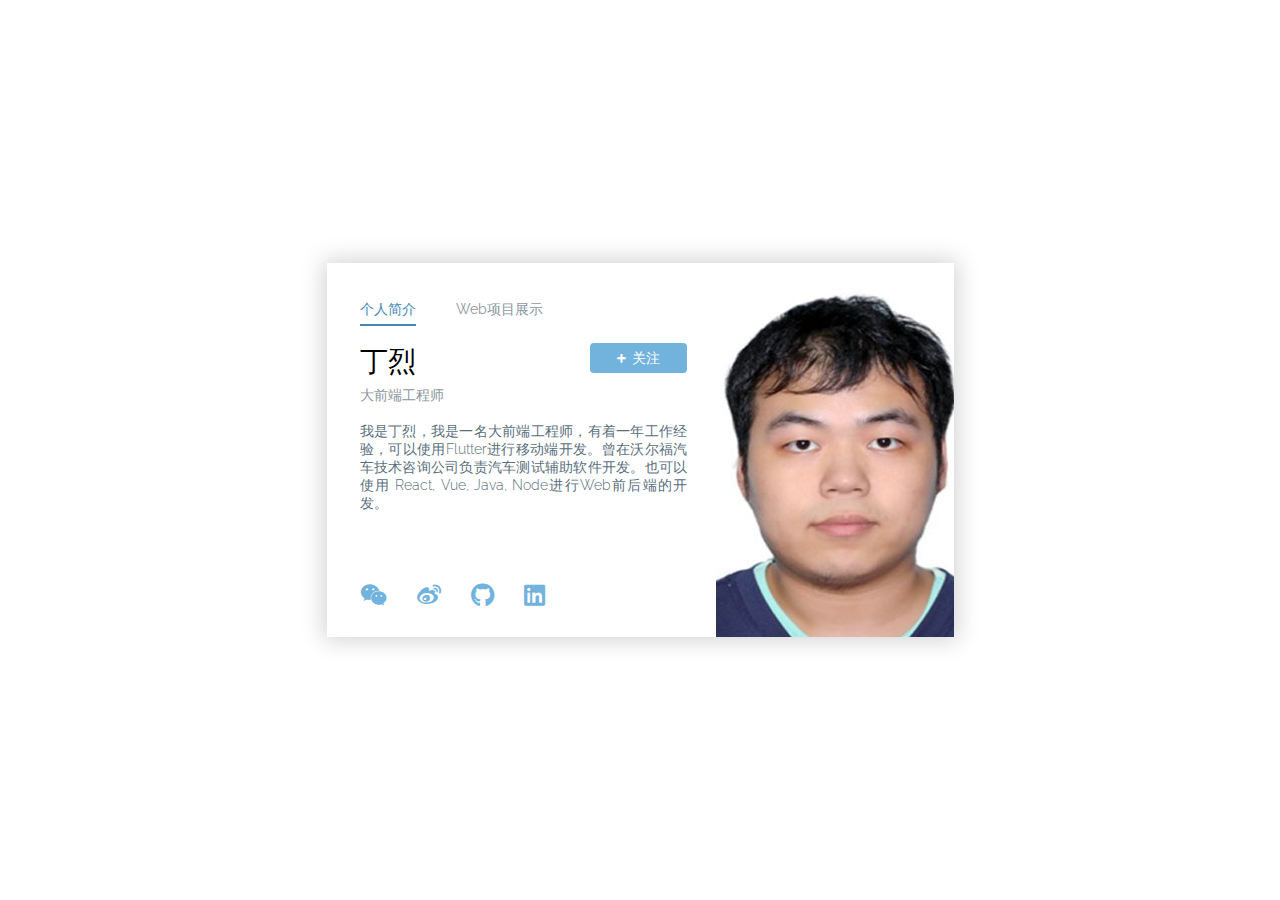
<file: index.html>
<!DOCTYPE html>
<html lang="en">
  <head>
    <meta charset="UTF-8" />
    <meta name="viewport" content="width=device-width, initial-scale=1.0" />
    <!-- font-awesome -->
    <link
      rel="stylesheet"
      href="https://cdn.bootcss.com/font-awesome/5.11.2/css/all.css"
    />
    <link rel="stylesheet" href="style.css" />
    <title>Document</title>
  </head>
  <body>
    <!-- 个人卡片容器，居中卡片 -->
    <div class="wrapper">
      <!-- 个人卡片 -->
      <div class="profile-card">
        <!-- 卡片内容，导航，个人简介和工作经历 -->
        <div class="content">
          <!-- 导航 -->
          <nav id="nav-menu">
            <!-- data-rel，在js里获取当前要展示哪个section，是个人简介还是工作经历 -->
            <a class="active" href="#" data-rel="about-me-section">个人简介</a>
            <a href="#" data-rel="work-exp-section">Web项目展示</a>
            <!-- 当前选中菜单的指示条 -->
            <div class="indicator"></div>
          </nav>
          <!-- 关于我部分 -->
          <section class="about-me-section active-section">
            <!-- 名字和身份信息 -->
            <div class="personal-info">
              <div class="title">
                <h1>丁烈</h1>
                <p>大前端工程师</p>
              </div>
              <!-- 关注按钮 -->
              <button class="follow-btn">
                <i class="fas fa-plus"></i>关注
              </button>
            </div>
            <!-- 个人简介的内容 -->
            <div class="about-me">
              <p>
                我是丁烈，我是一名大前端工程师，有着一年工作经验，可以使用Flutter进行移动端开发。曾在沃尔福汽车技术咨询公司负责汽车测试辅助软件开发。也可以使用
                React, Vue, Java, Node进行Web前后端的开发。
              </p>
            </div>
            <!-- 社交图标 -->
            <footer>
              <ul>
                <li>
                  <a href="#"><i class="fab fa-weixin"></i></a>
                </li>
                <li>
                  <a href="#"><i class="fab fa-weibo"></i></a>
                </li>
                <li>
                  <a href="#"><i class="fab fa-github"></i></a>
                </li>
                <li>
                  <a href="#"><i class="fab fa-linkedin"></i></a>
                </li>
              </ul>
            </footer>
          </section>
          <!-- 工作经历部分 -->
          <section class="work-exp-section">
            <!-- 工作经历容器 -->
            <div class="work-exps">
              <!-- 每条工作经历 -->
              <div class="work-exp-item">
                <!-- 职位 -->
                <div class="position">React 地图社交</div>
                <!-- 分隔线 -->
                <div class="seperator"></div>
                <!-- 公司信息 -->
                <div class="work-info">
                  <!-- 工作时间 -->
                  <div class="time">
                    2020.03 ~ 2020.04 <i class="far fa-calendar"></i>
                  </div>
                  <!-- 公司名称 -->
                  <div class="company">
                    <a href="https://geopins-bucket-1259215285.cos-website.ap-guangzhou.myqcloud.com">前端Hooks 后端express+mongo(请使用移动端模式浏览)</a>
                  </div>
                </div>
              </div>
              <div class="work-exp-item">
                <div class="position">Vue仿抖音</div>
                <div class="seperator"></div>
                <div class="work-info">
                  <div class="time">
                    2020.04 ~ 2020.05 <i class="far fa-calendar"></i>
                  </div>
                  <div class="company">
                    <a href="https://test-1259215285.cos-website.ap-nanjing.myqcloud.com">
                      Vue模仿抖音 后台完全serverless(请使用移动端模式浏览,如有问题可尝试刷新)
                    </a>
                  </div>
                </div>
              </div>
              <div class="work-exp-item">
                <div class="position">云函数演示</div>
                <div class="seperator"></div>
                <div class="work-info">
                  <div class="time">
                    2020.05 <i class="far fa-calendar"></i>
                  </div>
                  <div class="company">
                    <a href="https://static-website-env-107bc4-1259215285.tcloudbaseapp.com/">
                      纯云函数实现websocket 可发送语音(至少需要开两个网页)
                    </a>
                  </div>
                </div>
              </div>
            </div>
          </section>
        </div>
        <!-- 头像 -->
        <aside class="profile-image"><img src="me.jpeg" alt="我" /></aside>
      </div>
    </div>
    <!-- JS文件 -->
    <script src="./index.js"></script>
  </body>
</html>
</file>
<file: style.css>
@import url("https://fonts.googleapis.com/css?family=Raleway&display=swap");

:root {
  /* 主蓝色，按钮，社交图标 */
  --primary-color: #71b3dd;
  /* 主蓝色，深，导航 */
  --primary-dark-color: #4489b5;
  --text-color-gray: #8b979f;
  --text-color-light-gray: #c1c7cb;
  --text-color-dark-gray: #5a6f7c;
}

* {
  margin: 0;
  padding: 0;
  font-size: 14px;
  box-sizing: border-box;
  font-family: "Raleway", "PingFang SC", "Microsoft Yahei", sans-serif;
}

.wrapper {
  /* 栅格布局，居中卡片 */
  display: grid;
  align-items: center;
  justify-content: center;
  height: 100vh;
}

.profile-card {
  display: grid;
  /* 12格栅格 */
  grid-template-columns: repeat(12, 1fr);
  /* 每个列之间的空隙是12px */
  column-gap: 12px;
  /* 卡片总宽度为627px */
  width: 627px;
  /* 卡片总高度为374px */
  height: 374px;
  box-shadow: 0px 0px 22px 3px rgba(0, 0, 0, 0.18);
}

.profile-image {
  /* 图片占5列 */
  grid-column: 8 / 13;
  max-width: 238px;
  height: 100%;
  /* 隐藏图片超出区域 */
  overflow: hidden;
  /* 垂直为靠上对齐 */
  align-self: start;
  /* 水平为靠右对齐 */
  justify-self: end;
}

.profile-image img {
  /* 图片放大，然后只显示一部分 */
  /*width: 210%;*/
  transform: translate(-50px, 0px);
  object-fit: cover;
}

.content {
  /* 左边内容占7列 */
  grid-column: 1 / 8;
  padding: 38px 28px 20px 33px;
  position: relative;
}

nav {
  margin-bottom: 24px;
  display: flex;
  position: relative;
}

nav a {
  color: var(--text-color-gray);
  text-decoration: none;
}

nav a.active {
  color: var(--primary-dark-color);
}

nav a:not(:last-child) {
  margin-right: 40px;
}

nav .indicator {
  height: 2px;
  background: var(--primary-dark-color);
  bottom: -7px;
  left: 0;
  position: absolute;
  transition: 0.4s;
}

.content section {
  /* 堆叠个人简介和工作经历部分 */
  position: absolute;
  /* 默认都不显示  */
  opacity: 0;
  /* 淡出淡入效果 */
  transition: 0.3s ease-out;
}

.content section.active-section {
  /* 显示active-section */
  opacity: 1;
}

/* 名字、身份与关注按钮左右布局，各占一列，子栅格不受父栅格影响，是个全新的栅格布局 */
.personal-info {
  display: grid;
  grid-template-columns: 1fr 1fr;
}
/* 名字 */
.title h1 {
  font-size: 2em;
  font-weight: 500;
}
/* 身份 */
.title p {
  color: var(--text-color-gray);
  font-size: 1em;
  margin: 6px 0 18px 0;
}

/* 关注按钮 */
.follow-btn {
  justify-self: end;
  height: 30px;
  background: var(--primary-color);
  border: none;
  color: white;
  padding: 0 27px;
  border-radius: 4px;
  display: flex;
  align-items: center;
  justify-content: center;
  line-height: 30px;
}

/* 关注按钮的加号 */
.follow-btn .fas {
  font-size: 10px;
  margin-right: 6px;
}

/* 关于我部分 */
.about-me {
  color: var(--text-color-dark-gray);
  font-weight: 300;
  text-align: justify;
}

/* 社交按钮部分 */
footer {
  margin-top: 70px;
}

footer ul {
  display: flex;
}

footer ul li {
  list-style: none;
}

footer ul li:not(:last-child) {
  margin-right: 30px;
}

footer .fab {
  color: var(--primary-color);
  font-size: 24px;
}
/* ********************************* */

/* 工作经历，一共3条工作经历，所以创建了3行栅格布局 */
.work-exps {
  color: var(--text-color-gray);
  display: grid;
  grid-template-rows: repeat(3, minmax(80px, auto));
}

/* 每个工作经历为三列栅格布局，分别为职位，分隔线、公司名和工作时间部分 */
.work-exp-item {
  display: grid;
  /* 列之间的比例 */
  grid-template-columns: 5fr 1fr 7fr;
  align-items: center;
  justify-content: center;
}

/* 职位 */
.position {
  font-size: 18px;
  font-weight: 500;
}
/* 分隔线 */
.seperator {
  height: 43px;
  /* width: 1px; */
  border-left: 2px dotted #eaeff2;
}

/* 工作时间 */
.time {
  color: var(--text-color-light-gray);
}

/* 公司 */
.company {
  font-size: 14px;
  color: var(--text-color-dark-gray);
  margin-top: 9px;
}
</file>
